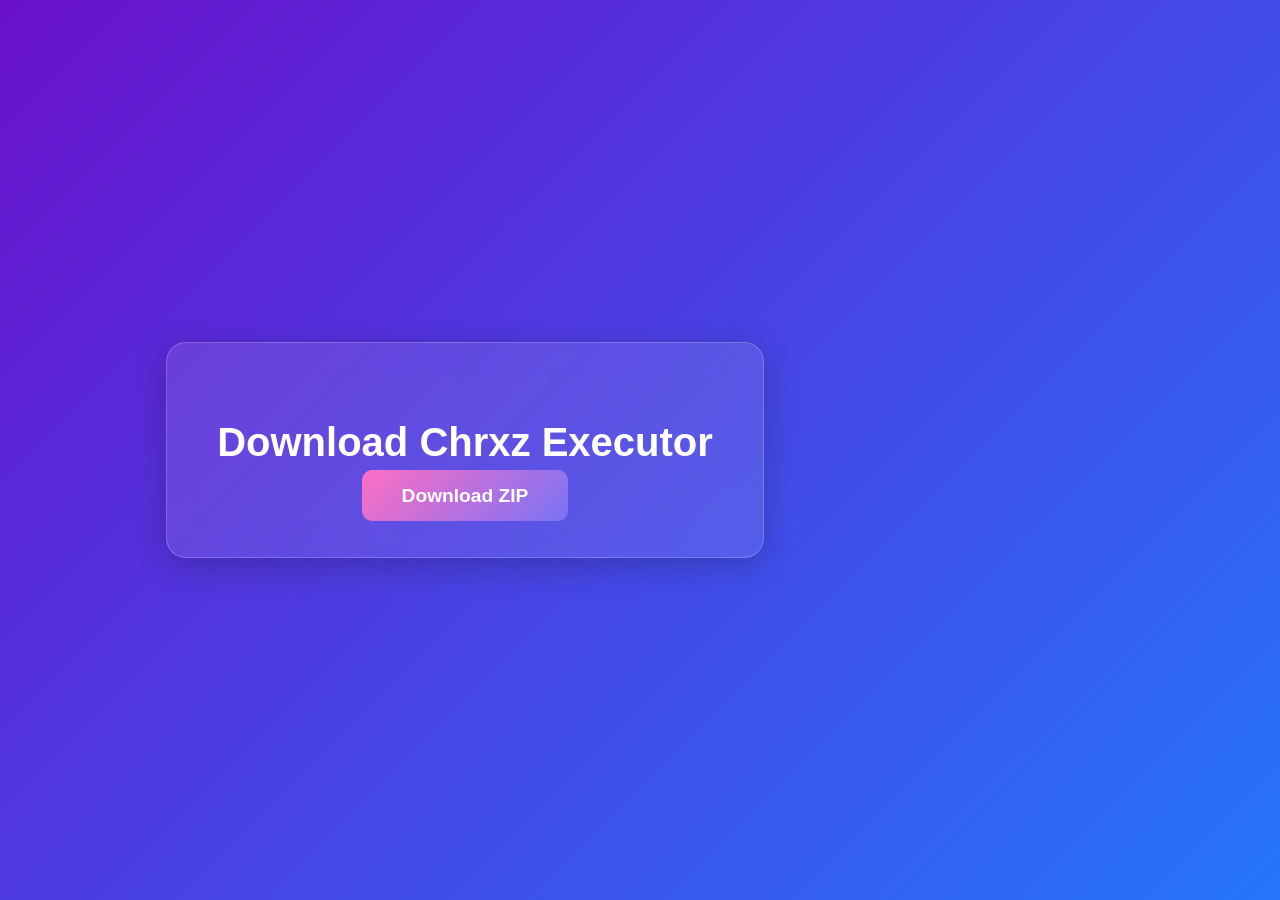
<file: Chrxz Executor/index.html>
<!DOCTYPE html>
<html lang="en">
<head>
<meta charset="UTF-8">
<meta name="viewport" content="width=device-width, initial-scale=1.0">
<title>Chrxz Executor</title>
<style>
  body {
    margin: 0;
    height: 100vh;
    display: flex;
    justify-content: center;
    align-items: center;
    background: linear-gradient(135deg, #6a11cb, #2575fc);
    font-family: Arial, sans-serif;
  }

  .glass-container {
    backdrop-filter: blur(15px);
    background: rgba(255, 255, 255, 0.1);
    border-radius: 20px;
    padding: 50px;
    text-align: center;
    box-shadow: 0 8px 32px rgba(0, 0, 0, 0.2);
    border: 1px solid rgba(255, 255, 255, 0.2);
    animation: float 3s ease-in-out infinite;
  }

  .hey {
    animation: float 3s ease-in-out infinite;
  }

  @keyframes float {
    0%, 100% { transform: translateY(0); }
    50% { transform: translateY(-10px); }
  }

  .glass-container h1 {
    color: white;
    font-size: 2.5rem;
    margin-bottom: 20px;
  }

  .download-btn {
    padding: 15px 40px;
    font-size: 1.2rem;
    font-weight: bold;
    color: white;
    background: linear-gradient(135deg, #ff6ec4, #7873f5);
    border: none;
    border-radius: 10px;
    cursor: pointer;
    text-decoration: none;
    transition: transform 0.2s, box-shadow 0.2s;
  }

  .download-btn:hover {
    transform: scale(1.05);
    box-shadow: 0 6px 20px rgba(0,0,0,0.3);
  }
</style>
</head>
<body>
  <div class="glass-container">
    <h1>Download Chrxz Executor</h1>
    <a href="Chrxz Executor App.zip" download class="download-btn">Download ZIP</a>
  </div>
</body>
</html>

<iframe class="hey" src="https://discord.com/widget?id=1434519600531247237&theme=dark" width="350" height="500" allowtransparency="true" frameborder="0" sandbox="allow-popups allow-popups-to-escape-sandbox allow-same-origin allow-scripts"></iframe>
</file>
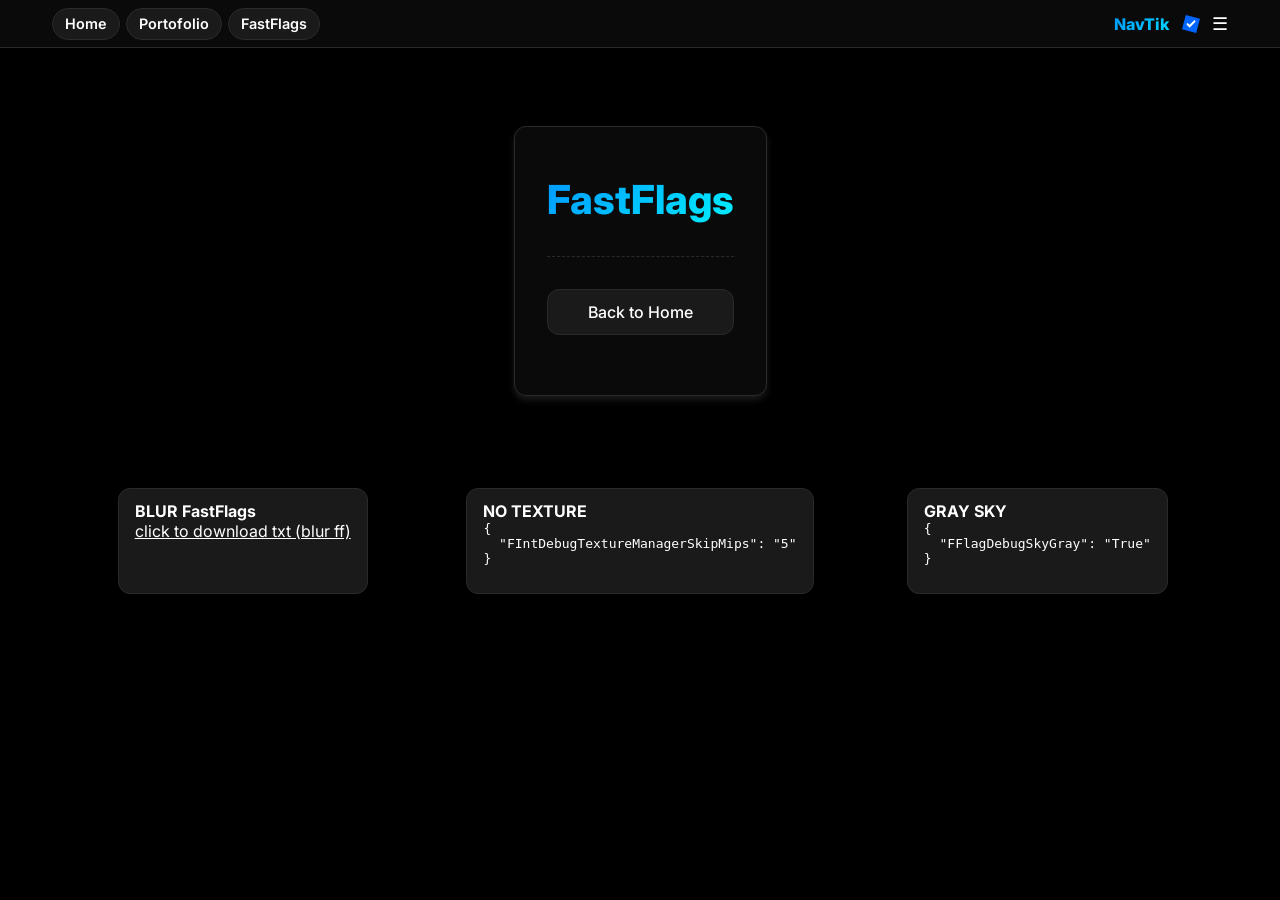
<file: fflags.html>
<!DOCTYPE html>
<html lang="en">
<head>
  <meta charset="UTF-8">
  <meta name="viewport" content="width=device-width, initial-scale=1.0">
  <title>NavTik - FastFlags</title>
  <link rel="icon" href="NavTik Icon.png">
  <link rel="stylesheet" href="styles.css">
  <link rel="preconnect" href="https://fonts.googleapis.com">
  <link rel="preconnect" href="https://fonts.gstatic" crossorigin>
  <link href="https://fonts.googleapis.com/css2?family=Inter:wght@400;600;800&display=swap" rel="stylesheet">
  <style>
    .feature-card {
      max-width: 600px;
      margin: 12px auto;
      padding: 12px 16px;
      border-radius: 12px;
      background-color: #1a1a1a;
      color: white;
      word-wrap: break-word;
    }
    .feature-card a {
      color: white;
      text-decoration: underline;
    }
    .hero-card {
      text-align: center;
      margin-top: 24px;
    }
  </style>
</head>
<body>

  <!-- Header -->
  <header class="header" style="height:48px;">
    <div class="header-container" style="height:100%; display:flex; align-items:center; justify-content:flex-start; gap:12px; padding:0 12px; width:100%;">
      <nav class="nav-links" style="display:flex; align-items:center; gap:6px;">
        <a href="home" class="nav-linka" style="text-decoration:none;">
          <div class="feature-card" style="display:inline-flex; align-items:center; justify-content:center; padding:6px 12px; height:32px; border-radius:999px;">
            <span style="font-size:0.9em; font-weight:600;">Home</span>
          </div>
        </a>

        <a href="portofolio.html" class="nav-linka" style="text-decoration:none;">
          <div class="feature-card" style="display:inline-flex; align-items:center; justify-content:center; padding:6px 12px; height:32px; border-radius:999px;">
            <span style="font-size:0.9em; font-weight:600;">Portofolio</span>
          </div>
        </a>

        <a href="fflags.html" class="nav-linka" style="text-decoration:none;">
          <div class="feature-card" style="display:inline-flex; align-items:center; justify-content:center; padding:6px 12px; height:32px; border-radius:999px;">
            <span style="font-size:0.9em; font-weight:600;">FastFlags</span>
          </div>
        </a>
      </nav>

      <div style="margin-left:auto; display:flex; align-items:center; gap:12px;">
        <div class="logo" style="font-weight:800; font-size:1rem; display:flex; align-items:center; gap:8px;">
          NavTik
          <img src="verification.svg" alt="icon" class="verified-icon-vertical-features-cards" style="width:18px; height:18px;">
        </div>

        <button class="hamburger" id="hamburger" style="font-size:18px; background:none; border:none; height:32px; display:flex; align-items:center;">☰</button>
      </div>
    </div>
  </header>

  <!-- Hero -->
  <section class="hero">
    <div class="hero-card">
      <h1 class="site-title">FastFlags</h1>
      <hr>
      <a href="home.html" class="nav-linka">
        <div class="feature-card">
          Back to Home
        </div>
      </a>
    </div>
  </section>

  <!-- FastFlags List -->
  <section class="features" id="info">

    <div class="feature-card">
      <b>BLUR FastFlags</b><br>
      <a href="https://raw.githubusercontent.com/tinetic/NavTik/refs/heads/main/FastFlags1.txt">
        click to download txt (blur ff)
      </a>
    </div>

    <div class="feature-card">
      <b>NO TEXTURE</b><br>
      <pre>
{
  "FIntDebugTextureManagerSkipMips": "5"
}
      </pre>
    </div>

    <div class="feature-card">
      <b>GRAY SKY</b><br>
      <pre>
{
  "FFlagDebugSkyGray": "True"
}
      </pre>
    </div>

  </section>

  <script>
    const hamburger = document.getElementById('hamburger');
    const nav = document.querySelector('.nav-links');
    hamburger.addEventListener('click', () => {
      nav.classList.toggle('active');
    });
  </script>
</body>
</html>
</file>
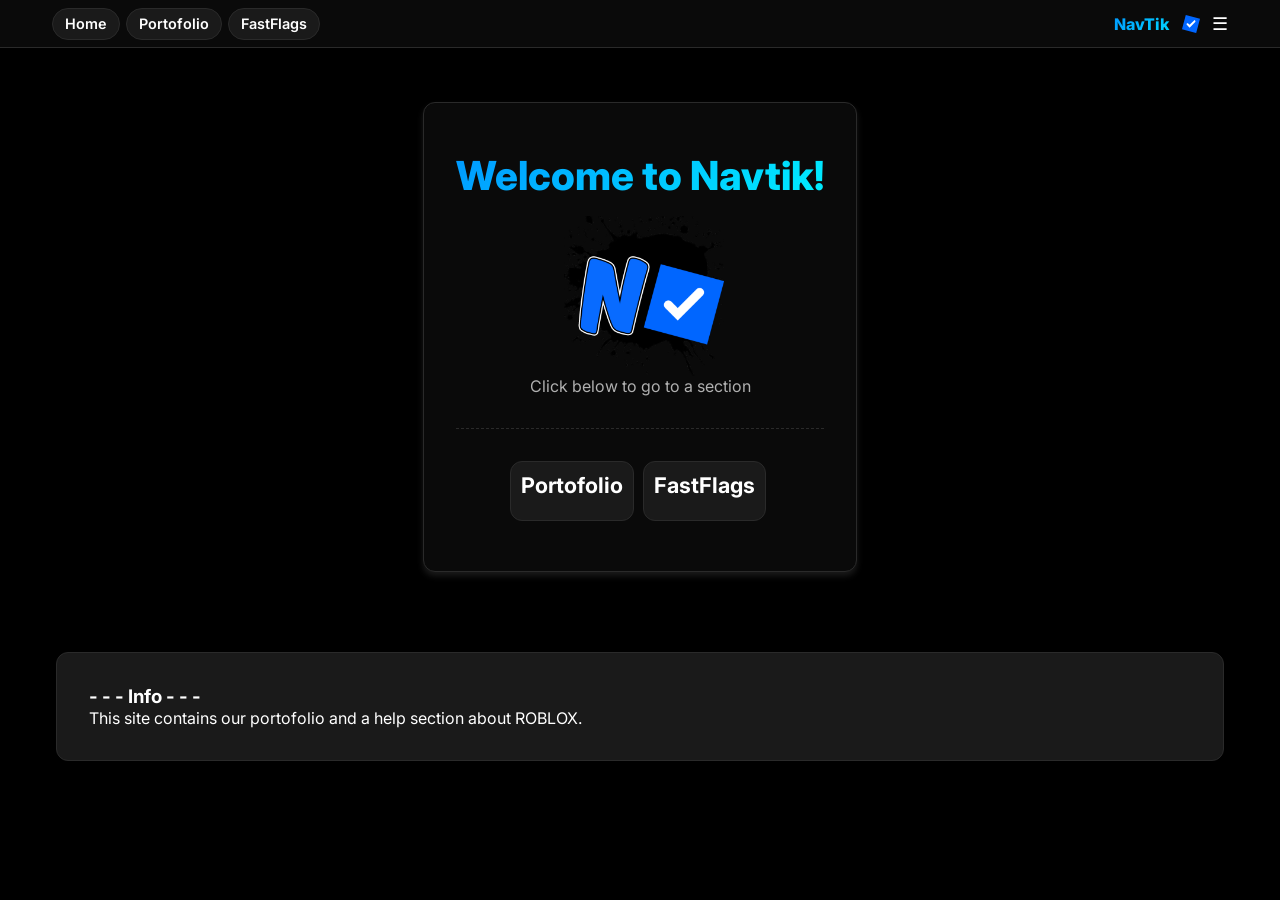
<file: home.html>
<!DOCTYPE html>
<html lang="en">
<head>
  <meta charset="UTF-8">
  <meta name="viewport" content="width=device-width, initial-scale=1.0">
  <title>NavTik - Home</title>
  <link rel="icon" href="NavTik Icon.png">
  <link rel="stylesheet" href="styles.css">
  <link rel="preconnect" href="https://fonts.googleapis.com">
  <link rel="preconnect" href="https://fonts.gstatic" crossorigin>
  <link href="https://fonts.googleapis.com/css2?family=Inter:wght@400;600;800&display=swap" rel="stylesheet">
</head>
<body>
  <header class="header" style="height:48px;">
    <div class="header-container" style="height:100%; display:flex; align-items:center; justify-content:flex-start; gap:12px; padding:0 12px; width:100%;">
      <nav class="nav-links" style="display:flex; align-items:center; gap:6px;">
        <a href="home.html" class="nav-linka" style="text-decoration:none;">
          <div class="feature-card" style="display:inline-flex; align-items:center; justify-content:center; padding:6px 12px; height:32px; border-radius:999px;">
            <span style="font-size:0.9em; font-weight:600;">Home</span>
          </div>
        </a>

        <a href="portofolio.html" class="nav-linka" style="text-decoration:none;">
          <div class="feature-card" style="display:inline-flex; align-items:center; justify-content:center; padding:6px 12px; height:32px; border-radius:999px;">
            <span style="font-size:0.9em; font-weight:600;">Portofolio</span>
          </div>
        </a>

        <a href="fflags.html" class="nav-linka" style="text-decoration:none;">
          <div class="feature-card" style="display:inline-flex; align-items:center; justify-content:center; padding:6px 12px; height:32px; border-radius:999px;">
            <span style="font-size:0.9em; font-weight:600;">FastFlags</span>
          </div>
        </a>
      </nav>

      <div style="margin-left:auto; display:flex; align-items:center; gap:12px;">
        <div class="logo" style="font-weight:800; font-size:1rem; display:flex; align-items:center; gap:8px;">
          NavTik
          <img src="verification.svg" alt="icon" class="verified-icon-vertical-features-cards" style="width:18px; height:18px;">
        </div>

        <button class="hamburger" id="hamburger" style="font-size:18px; background:none; border:none; height:32px; display:flex; align-items:center;">☰</button>
      </div>
    </div>
  </header>

  <!-- Hero -->
  <section class="hero">
    <div class="hero-card">
      <h1 class="site-title">Welcome to Navtik!</h1>
      <img src="NavTik Icon.png" draggable="false" alt="icon" class="image1" style="width:24px; height:24px;">
      <p class="site-subtitle">Click below to go to a section</p>
      <hr>
      <a href="portofolio.html" class="nav-linka">
        <div class="feature-card" style="font-size: 0.9em; padding: 10px; height: 60px; margin-bottom: 2px; margin-right: 5px; display: inline-block;">
          <strong style="font-size: 1.5em; font-weight: bold;">Portofolio</strong>
        </div>
      </a>
      <a href="fflags.html" class="nav-linka">
        <div class="feature-card" style="font-size: 0.9em; padding: 10px; height: 60px; margin-bottom: 2px; margin-right: 5px; display: inline-block;">
          <strong style="font-size: 1.5em; font-weight: bold;">FastFlags</strong>
        </div>
      </a>
    </div>
  </section>

  <!-- Features -->
  <section class="features" id="info">
    <div class="feature-card">
      <h3>- - - Info - - -</h3>
      <p>This site contains our portofolio and a help section about ROBLOX.</p>
    </div>
  </section>
</body>
</html>
</file>
<file: styles.css>
:root {
  --primary-color: #fff;
  --secondary-color: #e0e0e0;
  --bg-primary: #000;
  --bg-secondary: #0a0a0a;
  --bg-tertiary: #1a1a1a;
  --text-primary: #fff;
  --text-secondary: #b0b0b0;
  --border-color: #2a2a2a;
  --accent-gradient: linear-gradient(135deg, #0099ff, #00eeff);
  --hover-gradient: linear-gradient(135deg, #fff, #c0c0c0);
  --shadow-md: 0 4px 6px rgba(255, 255, 255, 0.1);
  --radius-lg: 0.75rem;
  --transition: all 0.3s ease;
}
h1.warning {
  width: 100%;
  background-color: #ffa600;
  color: white;
  padding: 10px;
  text-align: center;
  margin-top: 70px; /* Ensure it's below the fixed header */
  font-size: 1rem;  /* Adjust the font size as needed */
  font-weight: bold;
}


* { margin: 0; padding: 0; box-sizing: border-box; }
body { font-family: 'Inter', sans-serif; background: var(--bg-primary); color: var(--text-primary); }
.header {
  position: fixed;
  top: 0; left: 0; right: 0;
  background: var(--bg-secondary);
  border-bottom: 1px solid var(--border-color);
  height: 70px;
  display: flex;
  align-items: center;
  z-index: 1000;
}
.sstitle {
  display: flex;
  align-items: center;
  justify-content: center;
  position: fixed;
}
.header-container {
  max-width: 1200px;
  margin: 0 auto;
  padding: 0 1rem;
  width: 100%;
  display: flex;
  align-items: center;
  justify-content: space-between;
}
.logo {
  font-weight: 800;
  font-size: 1.25rem;
  background: var(--accent-gradient);
  -webkit-background-clip: text;
  -webkit-text-fill-color: transparent;
}
.nav-links {
  display: flex;
  gap: 5rem;
}
.nav-link {
  color: var(--text-secondary);
  text-decoration: none;
  font-weight: 500;
  transition: var(--transition);
}
.nav-link:hover { color: var(--primary-color); }
.nav-linka {
  color: white;
  text-decoration: none;
  font-weight: 500;
  transition: var(--transition);
}
.nav-linka:hover { color: var(--primary-color); }

.hamburger {
  display: none;
  font-size: 1.5rem;
  background: none;
  border: none;
  color: var(--text-primary);
  cursor: pointer;
}

.hero {
  margin-top: 70px;
  display: flex;
  justify-content: center;
  align-items: flex-start;
  min-height: auto;
  padding: 2rem;
}

.hero-card {
  background: var(--bg-secondary);
  padding: 3rem 2rem;
  border-radius: var(--radius-lg);
  border: 1px solid var(--border-color);
  text-align: center;
  box-shadow: var(--shadow-md);
}
a {
    color: #6ca0dc;
    text-decoration: none;
}
.site-title {
  font-size: 2.5rem;
  font-weight: 800;
  margin-bottom: 1rem;
  background: var(--accent-gradient);
  -webkit-background-clip: text;
  -webkit-text-fill-color: transparent;
}
.code-block {
  background: var(--bg-tertiary);
  border: 1px solid var(--border-color);
  border-radius: var(--radius-md);
  padding: 0.5rem;
  display: flex;
  align-items: center;
  justify-content: space-between;
  margin-top: 1rem;
}

.code-block code {
  font-family: 'JetBrains Mono', monospace;
  font-size: 0.875rem;
  color: var(--primary-color);
}

.copy-btn {
  background: var(--bg-primary);
  border: 1px solid var(--border-color);
  border-radius: var(--radius-sm);
  padding: 0.5rem;
  cursor: pointer;
  transition: var(--transition);
}

.image1 {
  width: 10rem !important;
  height: 10rem !important;
  vertical-align: middle;
  margin-left: 0.5rem;
}


.copy-btn:hover {
  background: var(--accent-gradient);
  border-color: var(--primary-color);
  transform: scale(1.1);
  box-shadow: 0 0 10px rgba(255, 255, 255, 0.2);
}

.site-subtitle { color: var(--text-secondary); margin-bottom: 2rem; }
.hero-btn {
  padding: 0.75rem 1.5rem;
  border-radius: var(--radius-lg);
  background: var(--accent-gradient);
  color: black;
  text-decoration: none;
  font-weight: 600;
  transition: var(--transition);
}
.hero-btn:hover { background: var(--hover-gradient); transform: scale(1.05); }

.card-list-vertical {
  max-width: 600px;
  margin: 3rem auto;
  padding: 0 1rem;
  display: flex;
  flex-direction: column;
  gap: 1.5rem;
}

hr {
  border: none;                
  border-top: 1px dashed #2a2a2a;
  margin: 2rem 0;  
}

.verified-icon-vertical-features-cards {
  width: 1em;   
  height: 1em;
  vertical-align: middle;
  margin-left: 0.3rem;
}

.features {
  max-width: 1200px;
  margin: 3rem auto;
  padding: 0 1rem;
  display: grid;
  gap: 1.5rem;
  grid-template-columns: repeat(auto-fit, minmax(250px, 1fr));
}
.feature-card {
  background: var(--bg-tertiary);
  padding: 2rem;
  border-radius: var(--radius-lg);
  border: 1px solid var(--border-color);
  transition: var(--transition);
}
.feature-card:hover { transform: translateY(-4px); }

@media (max-width: 768px) {
  .nav-links {
    position: absolute;
    top: 70px; right: 0;
    flex-direction: column;
    background: var(--bg-secondary);
    padding: 1rem;
    display: none;
  }
  .nav-links.active { display: flex; }
  .hamburger { display: block; }
}
</file>
